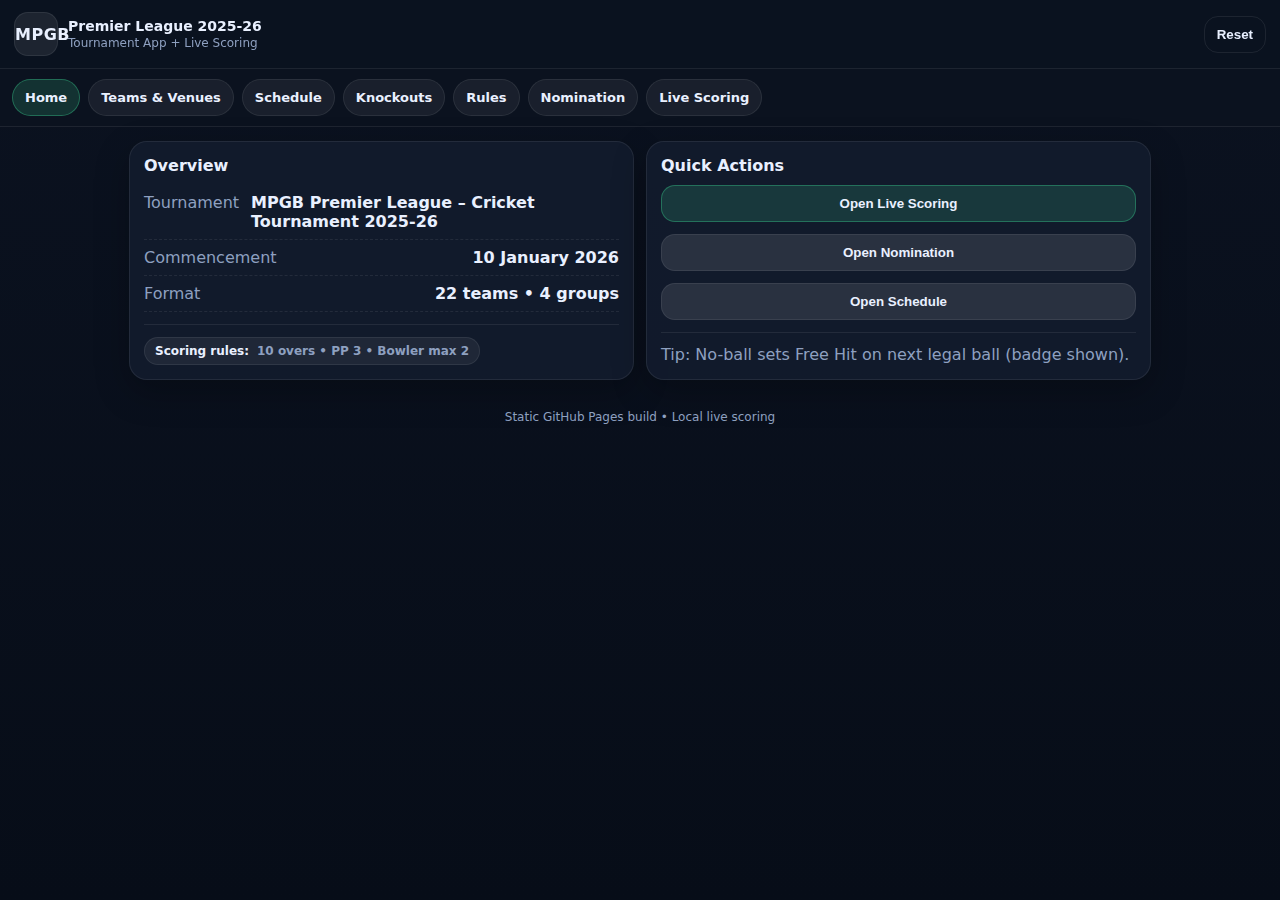
<file: index.html>
<!doctype html>
<html lang="en">
<head>
  <meta charset="utf-8" />
  <meta name="viewport" content="width=device-width,initial-scale=1,viewport-fit=cover" />
  <title>MPGB Premier League 2025-26</title>
  <meta name="theme-color" content="#0b1220" />
  <link rel="manifest" href="manifest.json" />
  <link rel="stylesheet" href="styles.css" />
</head>
<body>
  <header class="topbar">
    <div class="brand">
      <div class="logo">MPGB</div>
      <div class="bt">
        <div class="bt1">Premier League 2025-26</div>
        <div class="bt2">Tournament App + Live Scoring</div>
      </div>
    </div>
    <div class="top-actions">
      <button id="btnInstall" class="btn ghost hidden">Install</button>
      <button id="btnReset" class="btn ghost" title="Reset Demo Data">Reset</button>
    </div>
  </header>

  <nav class="tabs" id="tabs"></nav>

  <main class="container">
    <section id="view"></section>
  </main>

  <footer class="footer">
    <span>Static GitHub Pages build • Local live scoring</span>
  </footer>

  <script src="data.js"></script>
  <script src="storage.js"></script>
  <script src="app.js"></script>
</body>
</html>
</file>
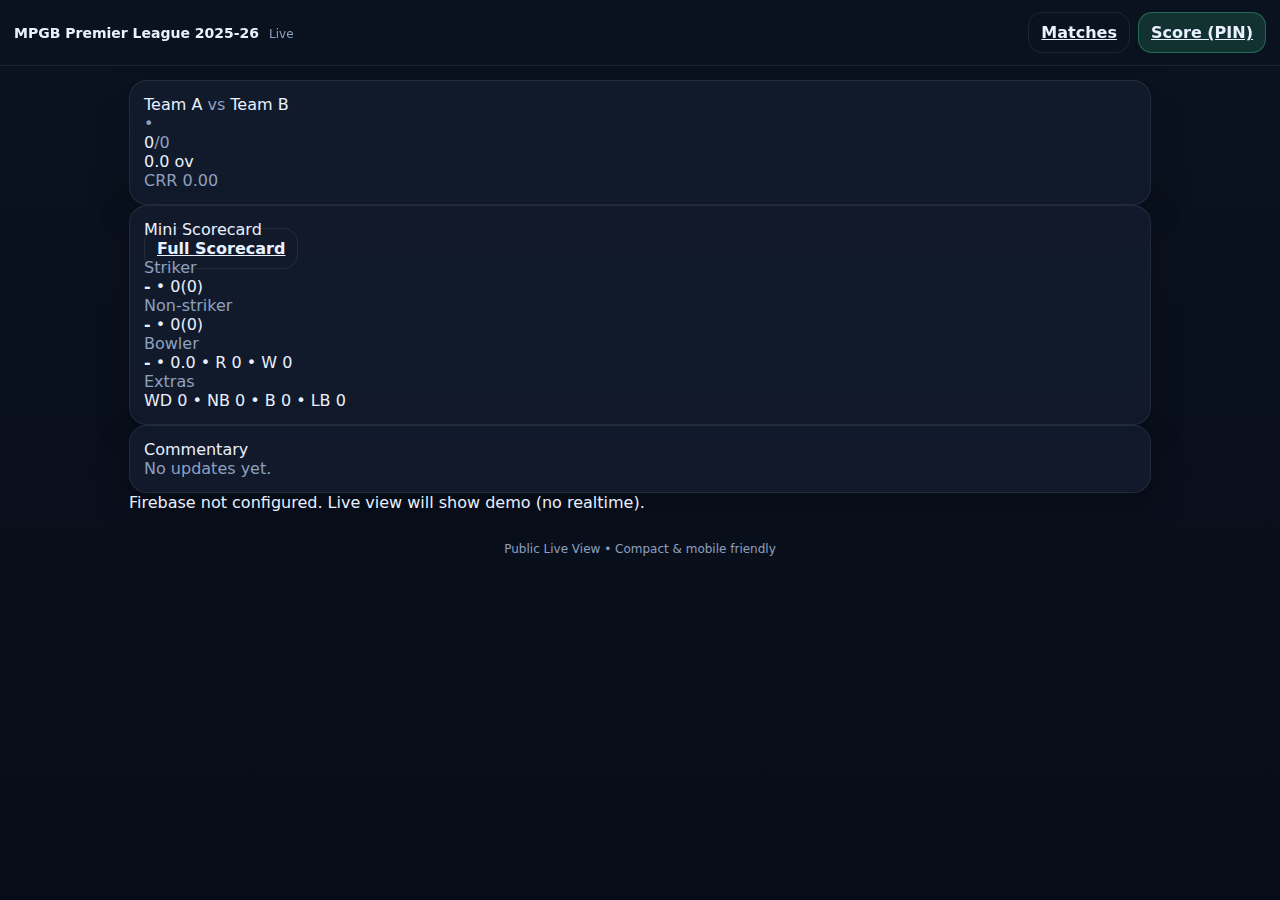
<file: live.html>
<!doctype html>
<html lang="en">
<head>
  <meta charset="utf-8" />
  <meta name="viewport" content="width=device-width,initial-scale=1,viewport-fit=cover" />
  <title>Live • MPGB Premier League</title>
  <meta name="theme-color" content="#0b1220" />
  <link rel="icon" href="icons/icon-192.png" />
  <link rel="apple-touch-icon" href="icons/icon-192.png" />
  <link rel="stylesheet" href="styles.css" />
</head>
<body>
  <header class="topbar">
    <div class="brand">
      <div class="bt1">MPGB Premier League 2025-26</div>
      <div class="bt2">Live</div>
    </div>
    <div class="top-actions">
      <a class="btn ghost" href="matches.html">Matches</a>
      <a class="btn primary" id="scoreBtn" href="#">Score (PIN)</a>
    </div>
  </header>

  <main class="container">
    <div id="sticky" class="sticky-scorebar card"></div>

    <div class="card">
      <div class="row between">
        <div class="h2">Mini Scorecard</div>
        <a class="btn ghost" id="fullBtn" href="#">Full Scorecard</a>
      </div>
      <div id="mini" class="mini"></div>
    </div>

    <div class="card">
      <div class="h2">Commentary</div>
      <div id="comm" class="comm"></div>
    </div>

    <div id="fbBanner" class="banner warn" style="display:none"></div>
  </main>

  <footer class="footer">
    <span>Public Live View • Compact & mobile friendly</span>
  </footer>

  <script src="data.js"></script>
  <script src="https://www.gstatic.com/firebasejs/10.12.5/firebase-app-compat.js"></script>
  <script src="https://www.gstatic.com/firebasejs/10.12.5/firebase-firestore-compat.js"></script>
  <script src="https://www.gstatic.com/firebasejs/10.12.5/firebase-auth-compat.js"></script>
  <script src="firebase.js"></script>
  <script src="scoring_engine.js"></script>
  <script src="realtime.js"></script>
  <script src="live_page.js"></script>
</body>
</html>
</file>
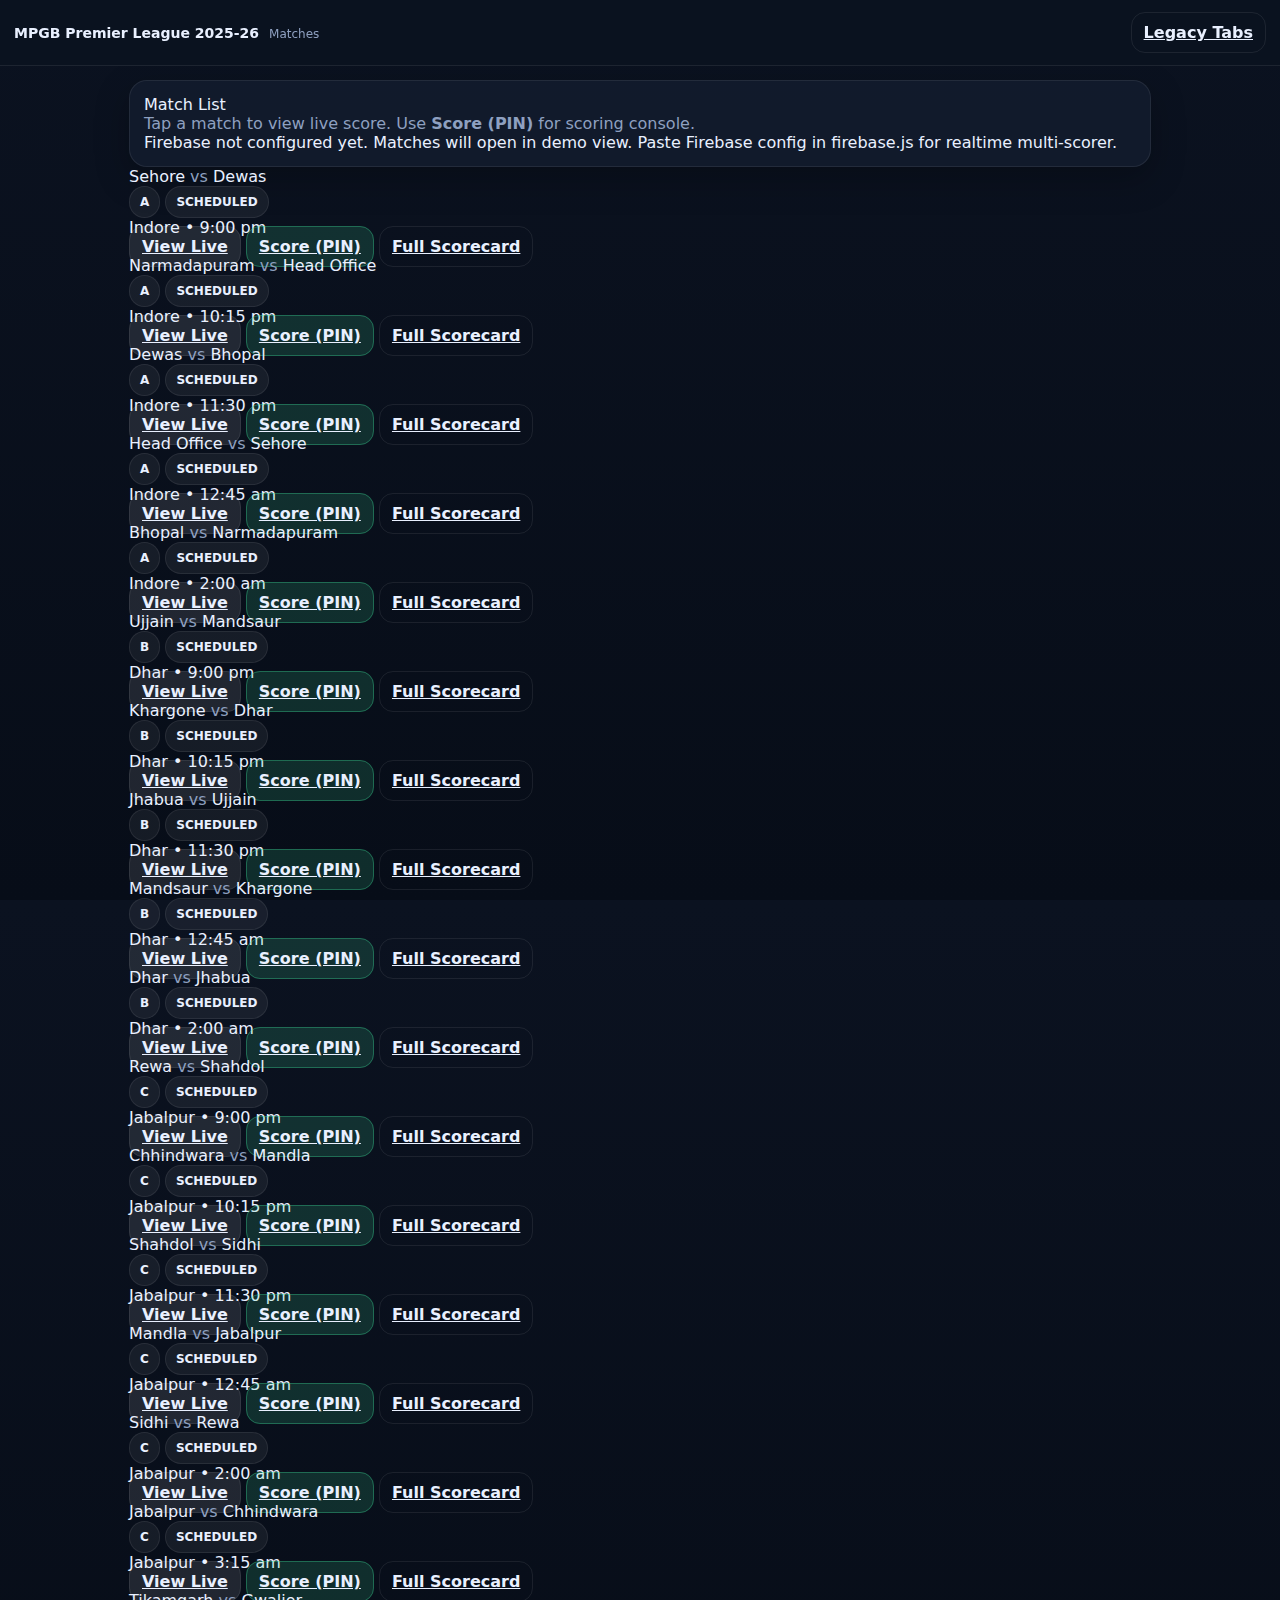
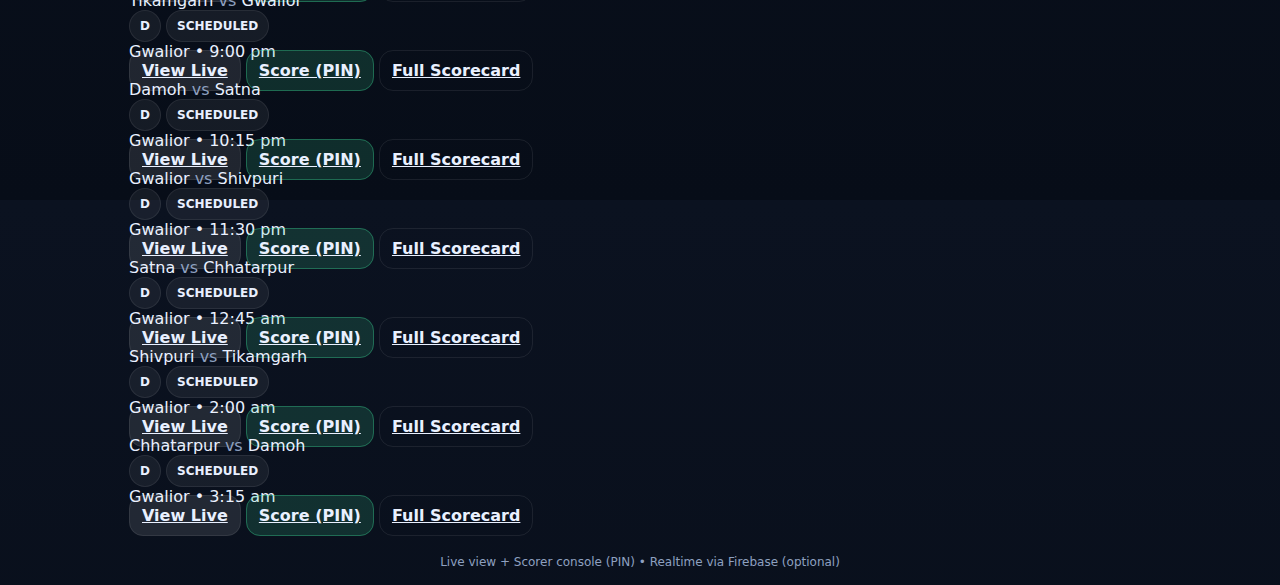
<file: matches.html>
<!doctype html>
<html lang="en">
<head>
  <meta charset="utf-8" />
  <meta name="viewport" content="width=device-width,initial-scale=1,viewport-fit=cover" />
  <title>Matches • MPGB Premier League</title>
  <meta name="theme-color" content="#0b1220" />
  <link rel="manifest" href="manifest.json" />
  <link rel="icon" href="icons/icon-192.png" />
  <link rel="apple-touch-icon" href="icons/icon-192.png" />
  <meta name="apple-mobile-web-app-capable" content="yes" />
  <meta name="apple-mobile-web-app-status-bar-style" content="black-translucent" />
  <link rel="stylesheet" href="styles.css" />
</head>
  <script src="https://www.gstatic.com/firebasejs/9.23.0/firebase-app-compat.js"></script>
<script src="https://www.gstatic.com/firebasejs/9.23.0/firebase-auth-compat.js"></script>
<script src="https://www.gstatic.com/firebasejs/9.23.0/firebase-firestore-compat.js"></script>

<script src="firebase.js"></script>
<script src="matches_page.js"></script>

<body>
  <header class="topbar">
    <div class="brand">
      <div class="bt1">MPGB Premier League 2025-26</div>
      <div class="bt2">Matches</div>
    </div>
    <div class="top-actions">
      <a class="btn ghost" href="index.html#/home">Legacy Tabs</a>
    </div>
  </header>

  <main class="container">
    <div class="card">
      <div class="row between">
        <div>
          <div class="h2">Match List</div>
          <div class="muted">Tap a match to view live score. Use <b>Score (PIN)</b> for scoring console.</div>
        </div>
      </div>
      <div id="fbBanner" class="banner warn" style="display:none"></div>
    </div>

    <section id="matchList" class="mlist"></section>
  </main>

  <footer class="footer">
    <span>Live view + Scorer console (PIN) • Realtime via Firebase (optional)</span>
  </footer>

  <script src="data.js"></script>

  <!-- Firebase compat (only used if config is pasted) -->
  <script src="https://www.gstatic.com/firebasejs/10.12.5/firebase-app-compat.js"></script>
  <script src="https://www.gstatic.com/firebasejs/10.12.5/firebase-firestore-compat.js"></script>
  <script src="https://www.gstatic.com/firebasejs/10.12.5/firebase-auth-compat.js"></script>

  <script src="firebase.js"></script>
  <script src="scoring_engine.js"></script>
  <script src="realtime.js"></script>
  <script src="matches_page.js"></script>
</body>
</html>
</file>
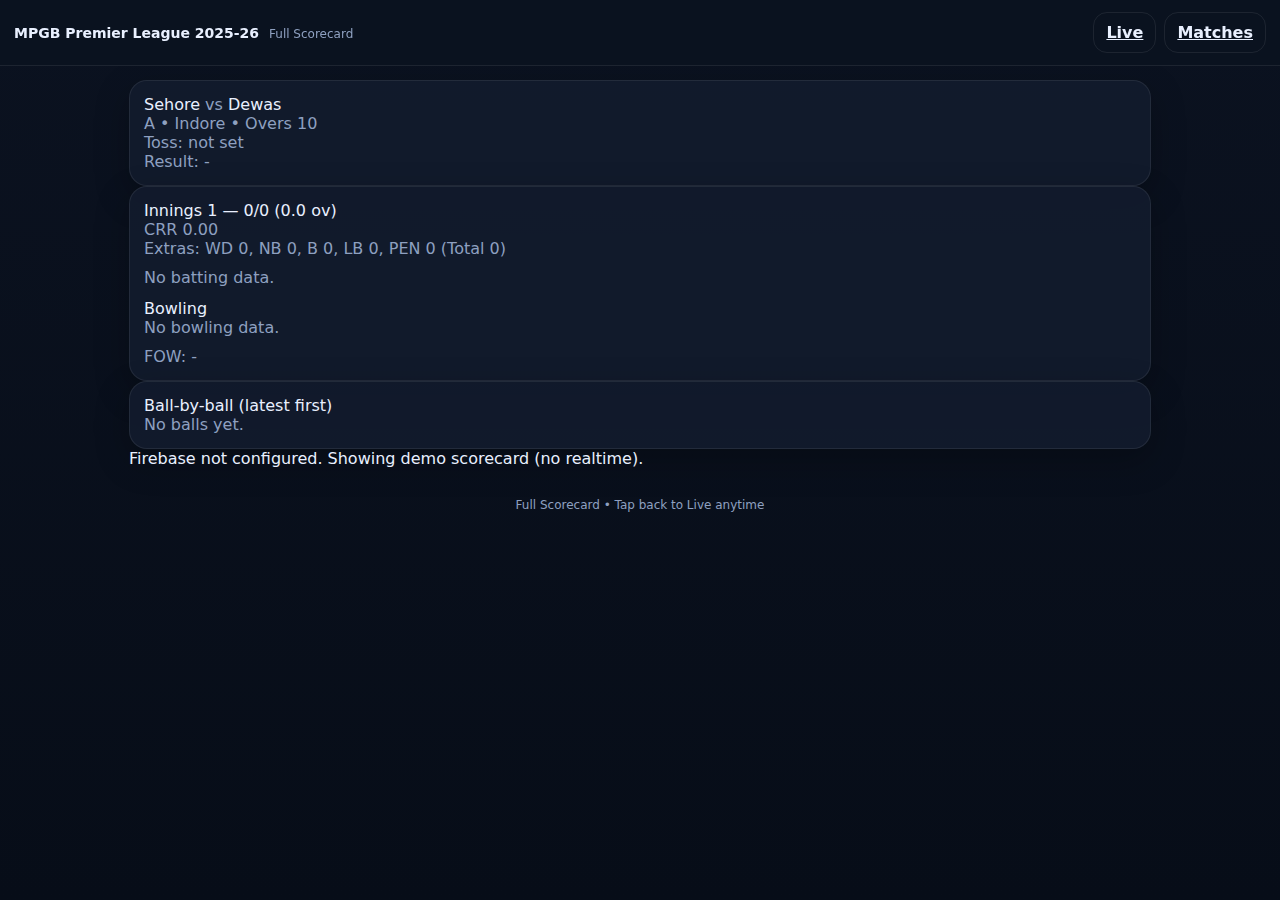
<file: scorecard.html>
<!doctype html>
<html lang="en">
<head>
  <meta charset="utf-8" />
  <meta name="viewport" content="width=device-width,initial-scale=1,viewport-fit=cover" />
  <title>Scorecard • MPGB Premier League</title>
  <meta name="theme-color" content="#0b1220" />
  <link rel="icon" href="icons/icon-192.png" />
  <link rel="apple-touch-icon" href="icons/icon-192.png" />
  <link rel="stylesheet" href="styles.css" />
</head>
<body>
  <header class="topbar">
    <div class="brand">
      <div class="bt1">MPGB Premier League 2025-26</div>
      <div class="bt2">Full Scorecard</div>
    </div>
    <div class="top-actions">
      <a class="btn ghost" id="backLive" href="#">Live</a>
      <a class="btn ghost" href="matches.html">Matches</a>
    </div>
  </header>

  <main class="container">
    <div id="hdr" class="card"></div>
    <div class="card">
      <div class="h2">Ball-by-ball (latest first)</div>
      <div id="events" class="comm"></div>
    </div>
    <div id="fbBanner" class="banner warn" style="display:none"></div>
  </main>

  <footer class="footer">
    <span>Full Scorecard • Tap back to Live anytime</span>
  </footer>

  <script src="data.js"></script>
  <script src="https://www.gstatic.com/firebasejs/10.12.5/firebase-app-compat.js"></script>
  <script src="https://www.gstatic.com/firebasejs/10.12.5/firebase-firestore-compat.js"></script>
  <script src="https://www.gstatic.com/firebasejs/10.12.5/firebase-auth-compat.js"></script>
  <script src="firebase.js"></script>
  <script src="scoring_engine.js"></script>
  <script src="realtime.js"></script>
  <script src="scorecard_page.js"></script>
</body>
</html>
</file>
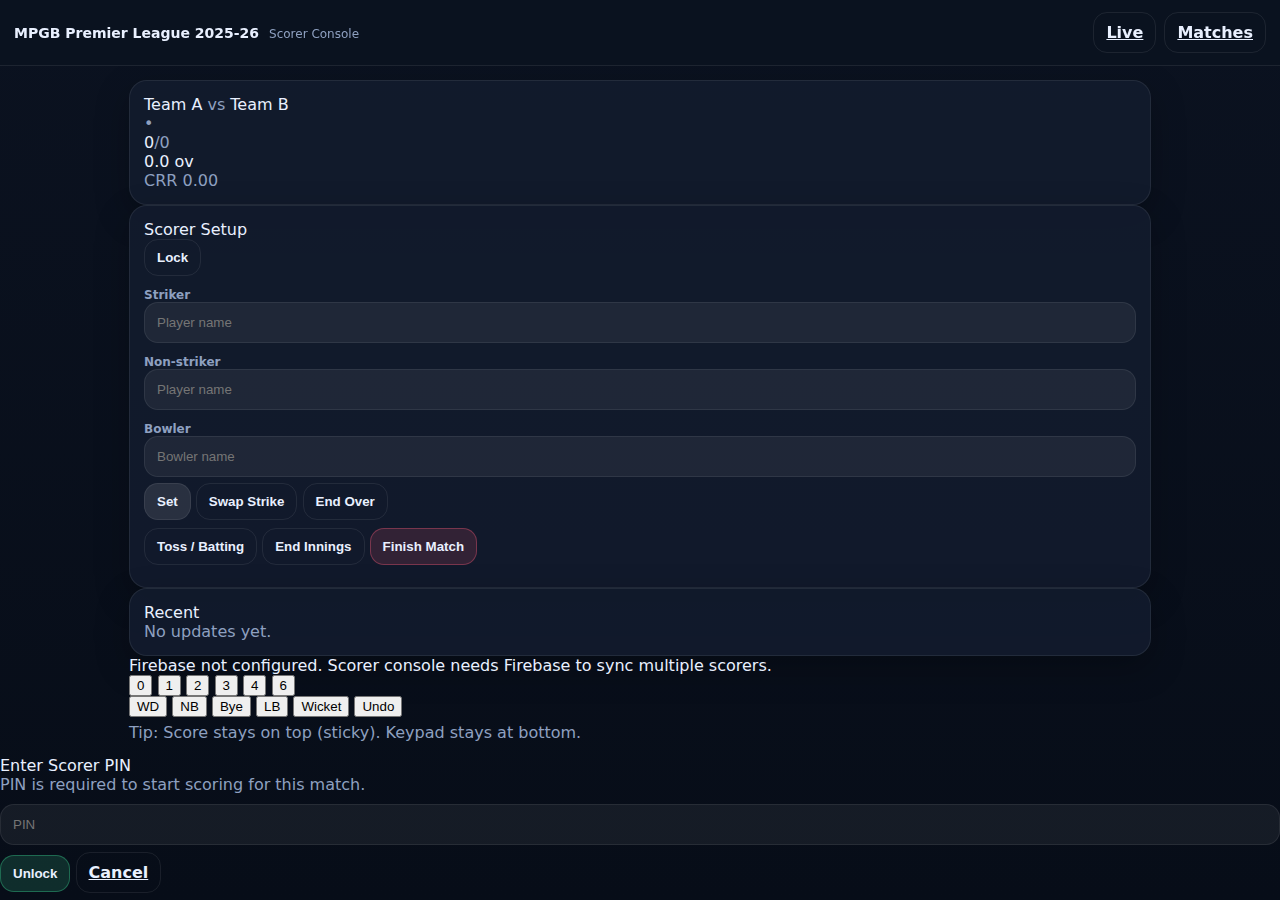
<file: scorer.html>
<!doctype html>
<html lang="en">
<head>
  <meta charset="utf-8" />
  <meta name="viewport" content="width=device-width,initial-scale=1,viewport-fit=cover" />
  <title>Scorer • MPGB Premier League</title>
  <meta name="theme-color" content="#0b1220" />
  <link rel="icon" href="icons/icon-192.png" />
  <link rel="apple-touch-icon" href="icons/icon-192.png" />
  <link rel="stylesheet" href="styles.css" />
</head>
<body>
  <header class="topbar">
    <div class="brand">
      <div class="bt1">MPGB Premier League 2025-26</div>
      <div class="bt2">Scorer Console</div>
    </div>
    <div class="top-actions">
      <a class="btn ghost" id="backLive" href="#">Live</a>
      <a class="btn ghost" href="matches.html">Matches</a>
    </div>
  </header>

  <main class="container has-fixed-keypad">
    <div id="sticky" class="sticky-scorebar card"></div>

    <div class="card">
      <div class="row between">
        <div class="h2">Scorer Setup</div>
        <button class="btn ghost" id="btnLock">Lock</button>
      </div>
      <div class="grid2">
        <label class="field">
          <span class="muted">Striker</span>
          <input id="inStriker" placeholder="Player name" />
        </label>
        <label class="field">
          <span class="muted">Non-striker</span>
          <input id="inNon" placeholder="Player name" />
        </label>
        <label class="field">
          <span class="muted">Bowler</span>
          <input id="inBowler" placeholder="Bowler name" />
        </label>
        <div class="row gap">
          <button class="btn" id="btnSetPlayers">Set</button>
          <button class="btn ghost" id="btnSwap">Swap Strike</button>
          <button class="btn ghost" id="btnEndOver">End Over</button>
        </div>
        <div class="row gap" style="margin-top:8px">
          <button class="btn ghost" id="btnSetMeta">Toss / Batting</button>
          <button class="btn ghost" id="btnEndInnings">End Innings</button>
          <button class="btn danger" id="btnFinish">Finish Match</button>
        </div>
      </div>
      <div id="scMsg" class="muted" style="margin-top:8px"></div>
    </div>

    <div class="card">
      <div class="h2">Recent</div>
      <div id="comm" class="comm"></div>
    </div>

    <div id="fbBanner" class="banner warn" style="display:none"></div>

    <div class="scoring-keypad">
      <div class="keygrid">
        <button class="k" data-run="0">0</button>
        <button class="k" data-run="1">1</button>
        <button class="k" data-run="2">2</button>
        <button class="k" data-run="3">3</button>
        <button class="k" data-run="4">4</button>
        <button class="k" data-run="6">6</button>
      </div>

      <div class="keygrid">
        <button class="k ghost" data-extra="WD">WD</button>
        <button class="k ghost" data-extra="NB">NB</button>
        <button class="k ghost" data-extra="BYE">Bye</button>
        <button class="k ghost" data-extra="LB">LB</button>
        <button class="k danger" id="btnWicket">Wicket</button>
        <button class="k ghost" id="btnUndo">Undo</button>
      </div>

      <div class="muted tiny" style="margin-top:6px">Tip: Score stays on top (sticky). Keypad stays at bottom.</div>
    </div>
  </main>

  <!-- PIN modal -->
  <div class="modal" id="pinModal">
    <div class="modal-card">
      <div class="h2">Enter Scorer PIN</div>
      <div class="muted">PIN is required to start scoring for this match.</div>
      <input id="pinInput" type="password" inputmode="numeric" placeholder="PIN" style="margin-top:10px" />
      <div class="row gap" style="margin-top:10px">
        <button class="btn primary" id="pinOk">Unlock</button>
        <a class="btn ghost" id="pinCancel" href="#">Cancel</a>
      </div>
      <div id="pinMsg" class="muted" style="margin-top:8px"></div>
    </div>
  </div>

    <!-- 🔥 Firebase SDKs (compat – stable) -->
  <script src="https://www.gstatic.com/firebasejs/9.23.0/firebase-app-compat.js"></script>
  <script src="https://www.gstatic.com/firebasejs/9.23.0/firebase-auth-compat.js"></script>
  <script src="https://www.gstatic.com/firebasejs/9.23.0/firebase-firestore-compat.js"></script>

  <!-- 🔥 Firebase init/config -->
  <script src="firebase.js"></script>

  <!-- Demo data (fallback only) -->
  <script src="data.js"></script>

  <!-- App logic -->
  <script src="scoring_engine.js"></script>
  <script src="realtime.js"></script>
  <script src="scorer_page.js"></script>
</body>
</html>
</file>
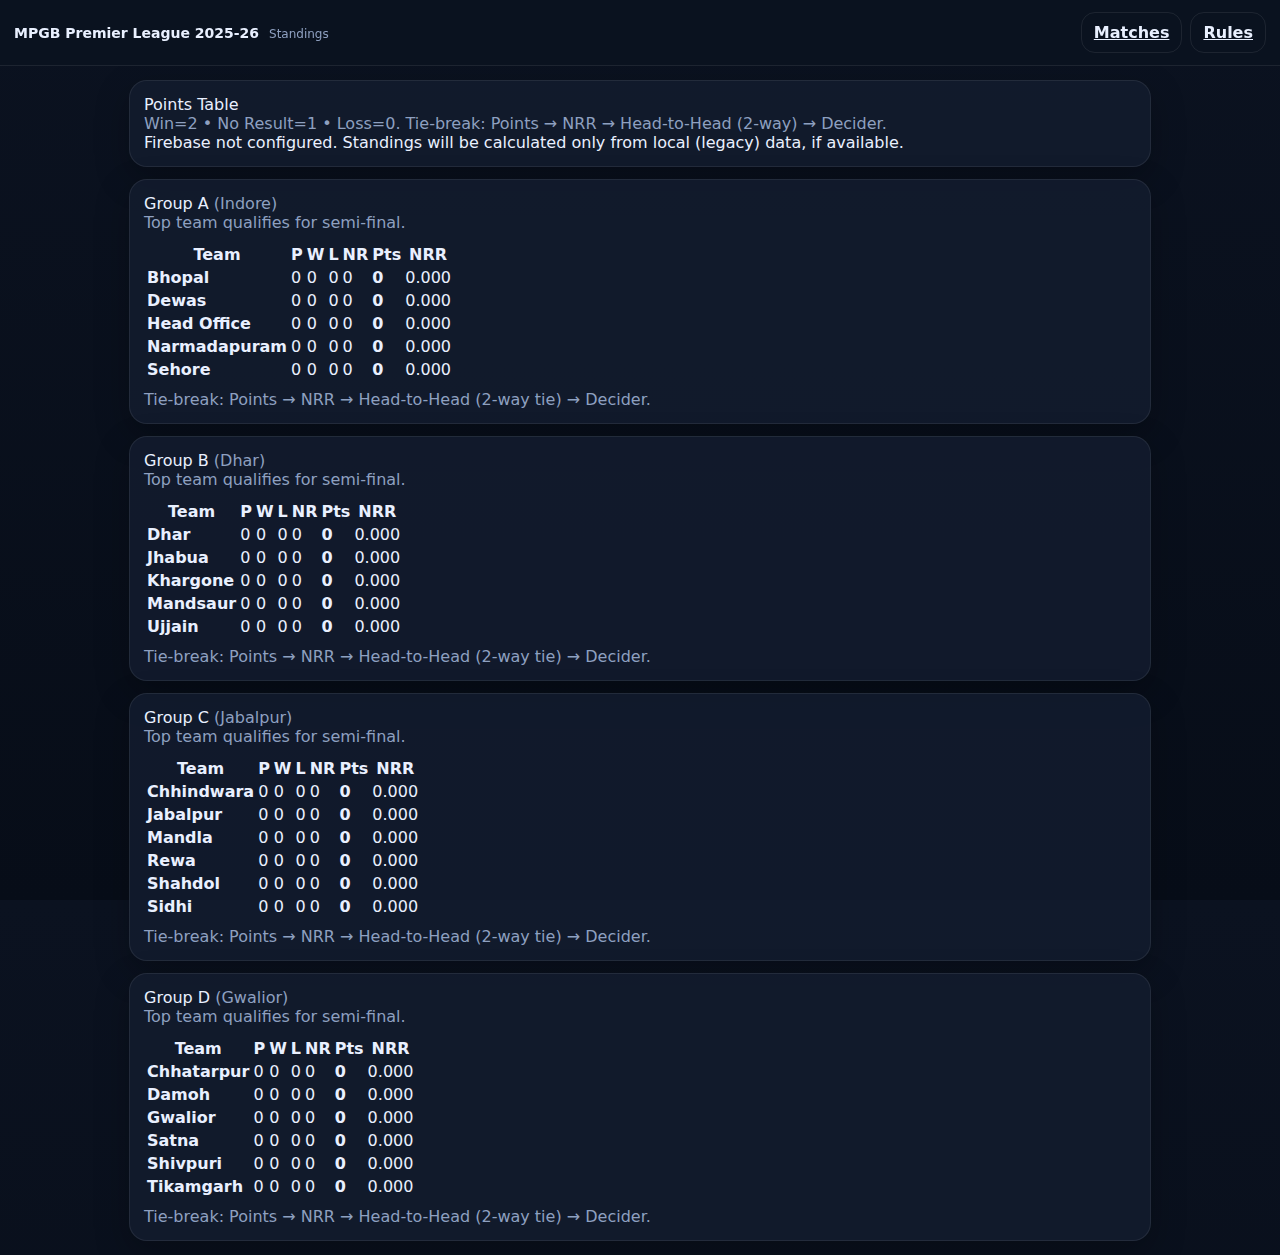
<file: standings.html>
<!doctype html>
<html lang="en">
<head>
  <meta charset="utf-8" />
  <meta name="viewport" content="width=device-width,initial-scale=1,viewport-fit=cover" />
  <title>Standings • MPGB Premier League</title>
  <meta name="theme-color" content="#0b1220" />
  <link rel="manifest" href="manifest.json" />
  <link rel="icon" href="icons/icon-192.png" />
  <link rel="apple-touch-icon" href="icons/icon-192.png" />
  <link rel="stylesheet" href="styles.css" />
</head>
<body>
  <header class="topbar">
    <div class="brand">
      <div class="bt1">MPGB Premier League 2025-26</div>
      <div class="bt2">Standings</div>
    </div>
    <div class="top-actions">
      <a class="btn ghost" href="matches.html">Matches</a>
      <a class="btn ghost" href="index.html#/rules">Rules</a>
    </div>
  </header>

  <main class="container">
    <div class="card">
      <div class="row between">
        <div>
          <div class="h2">Points Table</div>
          <div class="muted">Win=2 • No Result=1 • Loss=0. Tie-break: Points → NRR → Head-to-Head (2-way) → Decider.</div>
        </div>
      </div>
      <div id="fbBanner" class="banner warn" style="display:none"></div>
    </div>

    <section id="tables"></section>
  </main>

  <!-- Firebase SDKs (compat) -->
  <script src="https://www.gstatic.com/firebasejs/9.23.0/firebase-app-compat.js"></script>
  <script src="https://www.gstatic.com/firebasejs/9.23.0/firebase-auth-compat.js"></script>
  <script src="https://www.gstatic.com/firebasejs/9.23.0/firebase-firestore-compat.js"></script>

  <script src="firebase.js"></script>
  <script src="data.js"></script>
  <script src="scoring_engine.js"></script>
  <script src="realtime.js"></script>
  <script src="standings_page.js"></script>
</body>
</html>
</file>
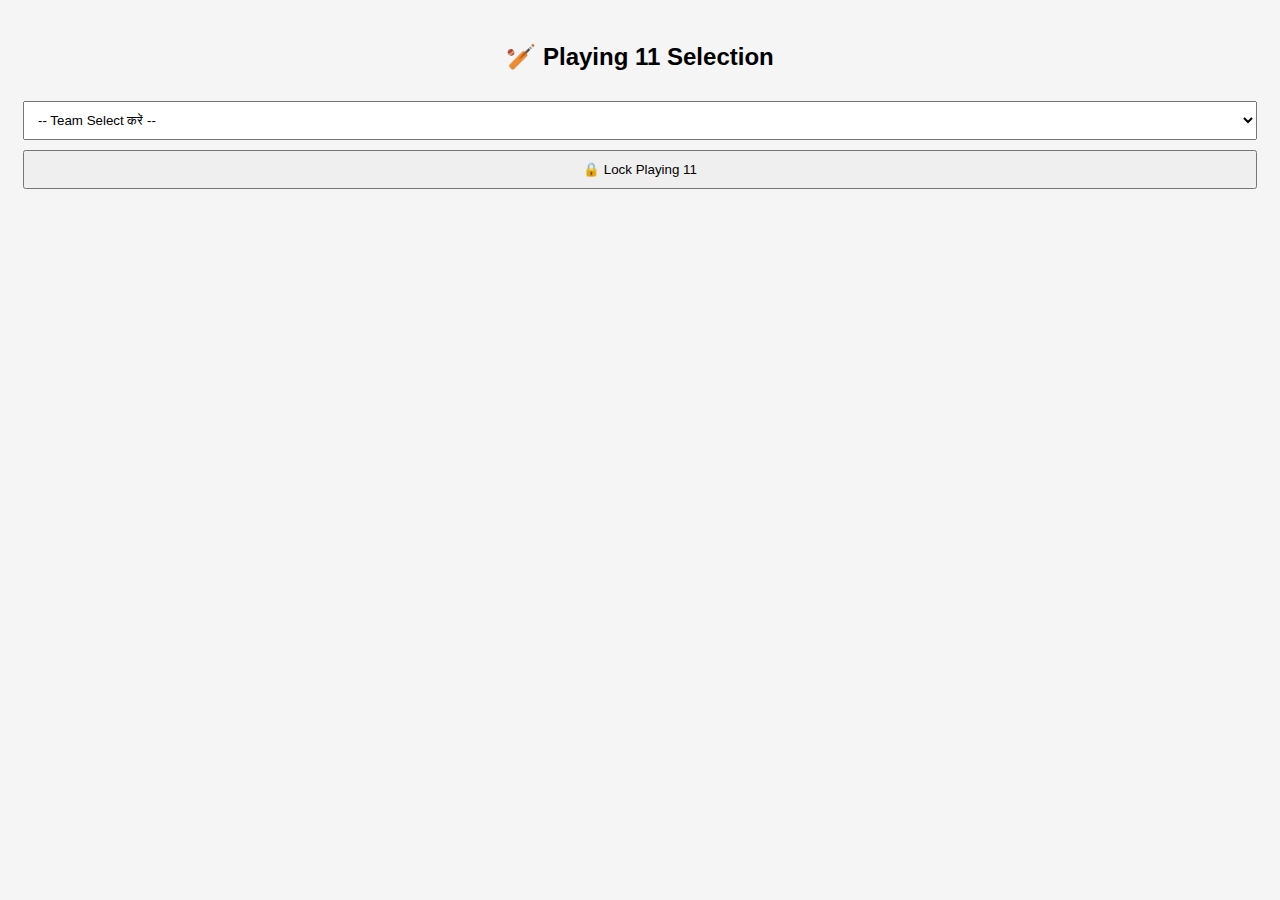
<file: scorer/playing11.html>
<!DOCTYPE html>
<html>
<head>
  <meta charset="UTF-8">
  <title>Playing 11 Selection</title>
  <meta name="viewport" content="width=device-width, initial-scale=1">
  <style>
    body { font-family: Arial; background:#f5f5f5; padding:15px; }
    h2 { text-align:center; }
    select, button { width:100%; padding:10px; margin-top:10px; }
    .player { background:#fff; padding:8px; margin-top:6px; border-radius:6px; }
    .locked { color:red; font-weight:bold; text-align:center; margin-top:10px; }
  </style>
</head>
<body>

<h2>🏏 Playing 11 Selection</h2>

<select id="teamSelect">
  <option value="">-- Team Select करें --</option>
</select>

<div id="players"></div>

<button onclick="lockPlaying11()">🔒 Lock Playing 11</button>

<div id="msg" class="locked"></div>

<script src="../js/squads.js?v=2026"></script>
<script src="playing11.js"></script>

</body>
</html>
</file>
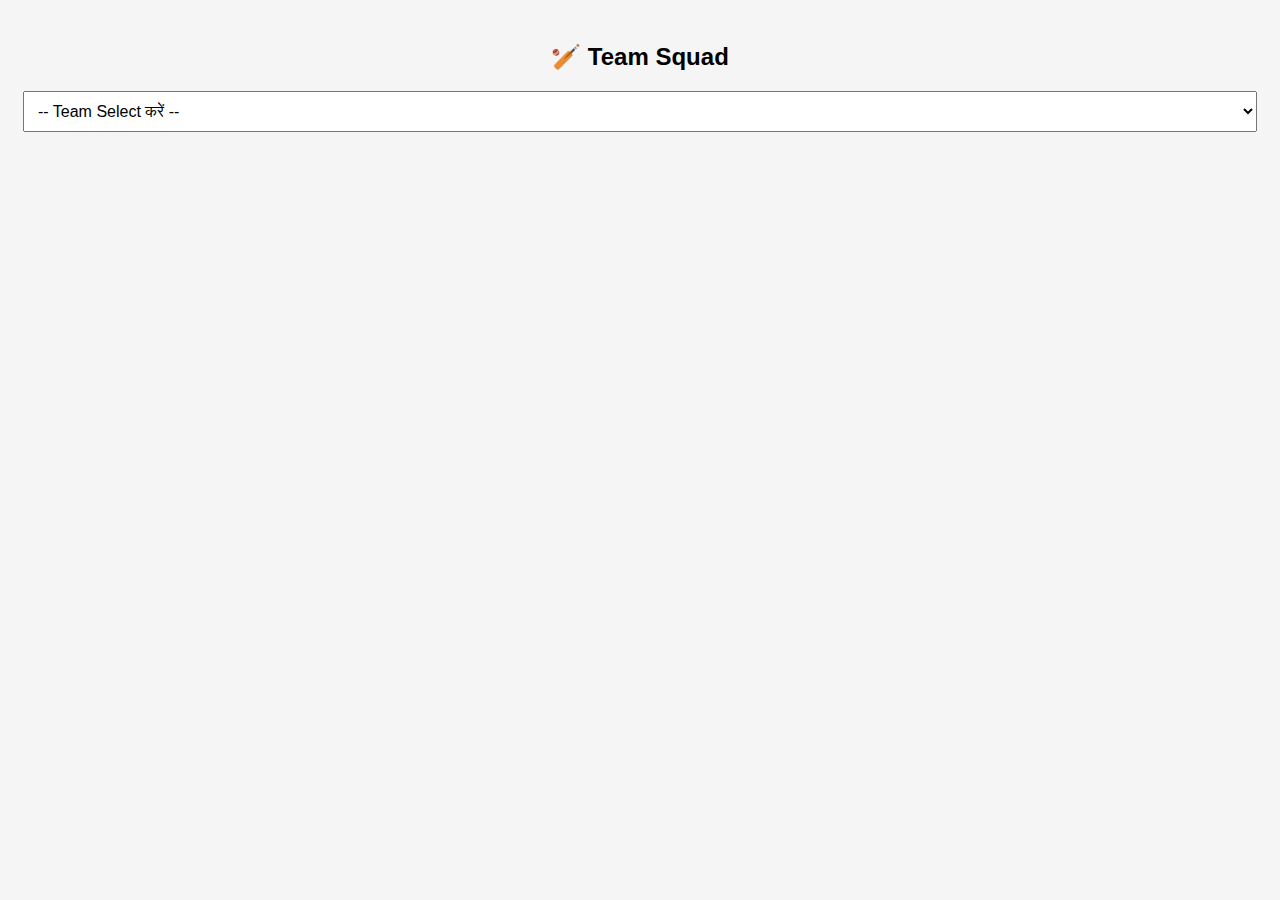
<file: viewer/squad.html>
<!DOCTYPE html>
<html lang="en">
<head>
  <meta charset="UTF-8">
  <title>MPGB Team Squads</title>
  <meta name="viewport" content="width=device-width, initial-scale=1">

  <style>
    body { font-family: Arial; padding: 15px; background: #f5f5f5; }
    h2 { text-align: center; }
    select { width: 100%; padding: 10px; font-size: 16px; }
    .player {
      background: #fff;
      padding: 10px;
      margin-top: 8px;
      border-radius: 6px;
      box-shadow: 0 1px 3px rgba(0,0,0,0.1);
    }
    .role { font-weight: bold; color: #0a4; }
  </style>
</head>
<body>

<h2>🏏 Team Squad</h2>

<select id="teamSelect">
  <option value="">-- Team Select करें --</option>
</select>

<div id="squadList"></div>

<!-- Squad Data -->
<script src="../js/squads.js"></script>

<script>
  const teamSelect = document.getElementById("teamSelect");
  const squadList = document.getElementById("squadList");

  // dropdown fill
  Object.keys(TEAM_SQUADS).forEach(team => {
    const opt = document.createElement("option");
    opt.value = team;
    opt.textContent = team;
    teamSelect.appendChild(opt);
  });

  teamSelect.addEventListener("change", () => {
    squadList.innerHTML = "";
    const team = teamSelect.value;
    if (!team) return;

    TEAM_SQUADS[team].forEach(p => {
      const div = document.createElement("div");
      div.className = "player";
      div.innerHTML = `
        <div><b>${p.name}</b></div>
        <div class="role">${p.role}</div>
        <div>Speciality: ${p.speciality}</div>
      `;
      squadList.appendChild(div);
    });
  });
</script>

</body>
</html>
</file>
<file: styles.css>
:root{
  --bg:#0b1220;
  --card:#121b2e;
  --muted:#8ea0c0;
  --text:#e9f0ff;
  --line:rgba(255,255,255,.08);
  --good:#3ddc97;
  --bad:#ff5c77;
  --warn:#ffcc66;
}

*{box-sizing:border-box}
html,body{height:100%}
body{
  margin:0;
  font-family: system-ui,-apple-system,Segoe UI,Roboto,Arial,sans-serif;
  background:linear-gradient(180deg,#0b1220 0%, #070d18 100%);
  color:var(--text);
}

.topbar{
  position:sticky; top:0; z-index:50;
  display:flex; align-items:center; justify-content:space-between;
  padding:12px 14px;
  background:rgba(11,18,32,.92);
  backdrop-filter: blur(10px);
  border-bottom:1px solid var(--line);
}
.brand{display:flex; gap:10px; align-items:center}
.logo{
  width:44px;height:44px;border-radius:14px;
  display:grid;place-items:center;
  background:rgba(255,255,255,.08);
  border:1px solid var(--line);
  font-weight:800; letter-spacing:.5px;
}
.bt1{font-weight:800; font-size:14px}
.bt2{color:var(--muted); font-size:12px; margin-top:2px}

.top-actions{display:flex; gap:8px}
.btn{
  border:none; cursor:pointer;
  padding:10px 12px;
  border-radius:14px;
  background:rgba(255,255,255,.10);
  color:var(--text);
  border:1px solid var(--line);
  font-weight:700;
}
.btn:active{transform:translateY(1px)}
.btn.primary{background:rgba(61,220,151,.16); border-color:rgba(61,220,151,.35)}
.btn.danger{background:rgba(255,92,119,.14); border-color:rgba(255,92,119,.35)}
.btn.ghost{background:transparent}
.hidden{display:none}

.tabs{
  display:flex; gap:8px;
  padding:10px 12px;
  overflow:auto;
  border-bottom:1px solid var(--line);
  background:rgba(11,18,32,.70);
}
.tab{
  white-space:nowrap;
  padding:10px 12px;
  border-radius:999px;
  border:1px solid var(--line);
  background:rgba(255,255,255,.06);
  color:var(--text);
  text-decoration:none;
  font-weight:800;
  font-size:13px;
}
.tab.active{background:rgba(61,220,151,.16); border-color:rgba(61,220,151,.35)}

.container{padding:14px; max-width:1050px; margin:0 auto}
.footer{padding:16px 14px; color:var(--muted); font-size:12px; text-align:center}

.grid{display:grid; gap:12px}
.grid.two{grid-template-columns:repeat(2,minmax(0,1fr))}
@media (max-width:860px){ .grid.two{grid-template-columns:1fr} }

.card{
  background:rgba(18,27,46,.88);
  border:1px solid var(--line);
  border-radius:18px;
  padding:14px;
  box-shadow: 0 12px 34px rgba(0,0,0,.25);
}
.card h2{margin:0 0 10px; font-size:16px}
.muted{color:var(--muted)}
.hr{height:1px; background:var(--line); margin:12px 0}

.kv{display:flex; justify-content:space-between; gap:12px; padding:8px 0; border-bottom:1px dashed var(--line)}
.kv:last-child{border-bottom:none}
.badge{
  display:inline-flex; align-items:center; gap:8px;
  padding:6px 10px; border-radius:999px;
  border:1px solid var(--line);
  background:rgba(255,255,255,.06);
  font-weight:800; font-size:12px;
}

.table{width:100%; border-collapse:collapse; font-size:13px}
.table th,.table td{padding:10px 10px; border-bottom:1px solid var(--line); text-align:left}
.table th{color:var(--muted); font-size:12px; font-weight:900}
.table tr:hover td{background:rgba(255,255,255,.03)}

input,select,textarea{
  width:100%;
  padding:12px 12px;
  border-radius:14px;
  border:1px solid var(--line);
  background:rgba(255,255,255,.06);
  color:var(--text);
  outline:none;
}
label{display:block; font-size:12px; color:var(--muted); font-weight:800; margin:12px 0 6px}
textarea{min-height:90px; resize:vertical}

.scoreTop{
  display:flex; justify-content:space-between; gap:12px; flex-wrap:wrap;
  align-items:flex-start;
}
.scoreTitle{font-size:14px; font-weight:900}
.scoreSub{color:var(--muted); font-size:12px; margin-top:4px}
.liveBadge{color:var(--good)}
.pill{
  display:inline-flex; align-items:center; gap:8px;
  padding:8px 10px; border-radius:999px;
  background:rgba(255,255,255,.06); border:1px solid var(--line);
  font-weight:900; font-size:12px;
}
.bigScore{font-size:26px; font-weight:1000; letter-spacing:.2px}
.smallRow{display:flex; gap:10px; flex-wrap:wrap; color:var(--muted); font-size:12px; font-weight:800}

.ticker{
  margin-top:10px;
  padding:10px 12px;
  border-radius:16px;
  border:1px solid var(--line);
  background:rgba(255,255,255,.06);
  display:flex; gap:10px; flex-wrap:wrap;
  font-weight:900; font-size:12px;
}
.ticker b{color:var(--text)}
.ticker .good{color:var(--good)}
.ticker .warn{color:var(--warn)}

.ballRow{display:flex; gap:6px; flex-wrap:wrap}
.ball{
  width:26px;height:26px;border-radius:9px;
  display:grid;place-items:center;
  border:1px solid var(--line);
  background:rgba(255,255,255,.06);
  font-weight:1000; font-size:12px;
}
.ball.w{background:rgba(255,92,119,.14); border-color:rgba(255,92,119,.35)}
.ball.b4{background:rgba(255,255,255,.10)}
.ball.b6{background:rgba(61,220,151,.16); border-color:rgba(61,220,151,.35)}
.ball.ex{background:rgba(255,204,102,.12); border-color:rgba(255,204,102,.35)}

.keypad{
  display:grid;
  grid-template-columns:repeat(6,minmax(0,1fr));
  gap:10px;
}
@media(max-width:860px){ .keypad{grid-template-columns:repeat(3,minmax(0,1fr))} }
.kbtn{
  padding:14px 10px;
  border-radius:16px;
  border:1px solid var(--line);
  background:rgba(255,255,255,.06);
  color:var(--text);
  font-weight:1000;
  cursor:pointer;
}
.kbtn:active{transform:translateY(1px)}
.kbtn.good{background:rgba(61,220,151,.16); border-color:rgba(61,220,151,.35)}
.kbtn.bad{background:rgba(255,92,119,.14); border-color:rgba(255,92,119,.35)}
.kbtn.warn{background:rgba(255,204,102,.12); border-color:rgba(255,204,102,.35)}

.toast{
  position:fixed; left:50%; bottom:18px; transform:translateX(-50%);
  max-width:min(720px, calc(100vw - 24px));
  padding:12px 14px;
  border-radius:16px;
  border:1px solid var(--line);
  background:rgba(18,27,46,.92);
  box-shadow: 0 12px 34px rgba(0,0,0,.28);
  color:var(--text);
  z-index:99;
  display:none;
  font-weight:800;
}
.toast.show{display:block}
</file>
